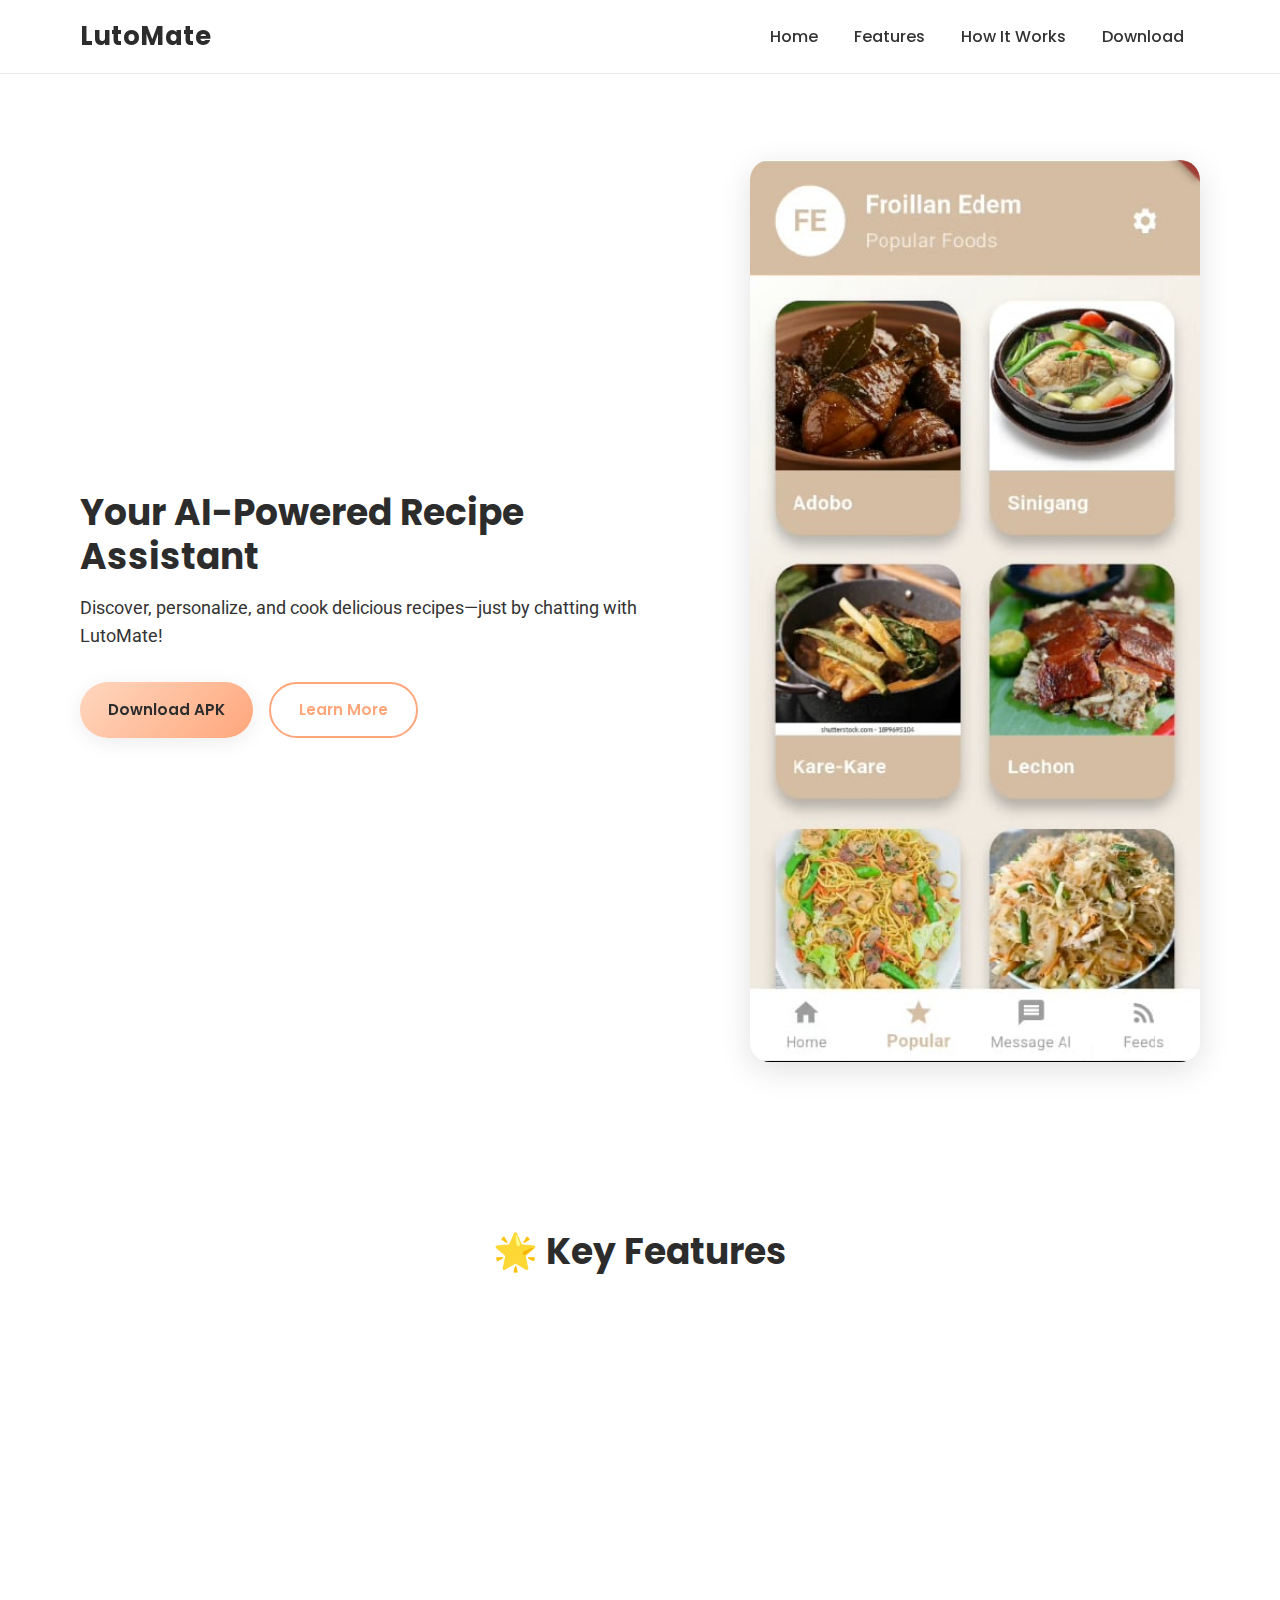
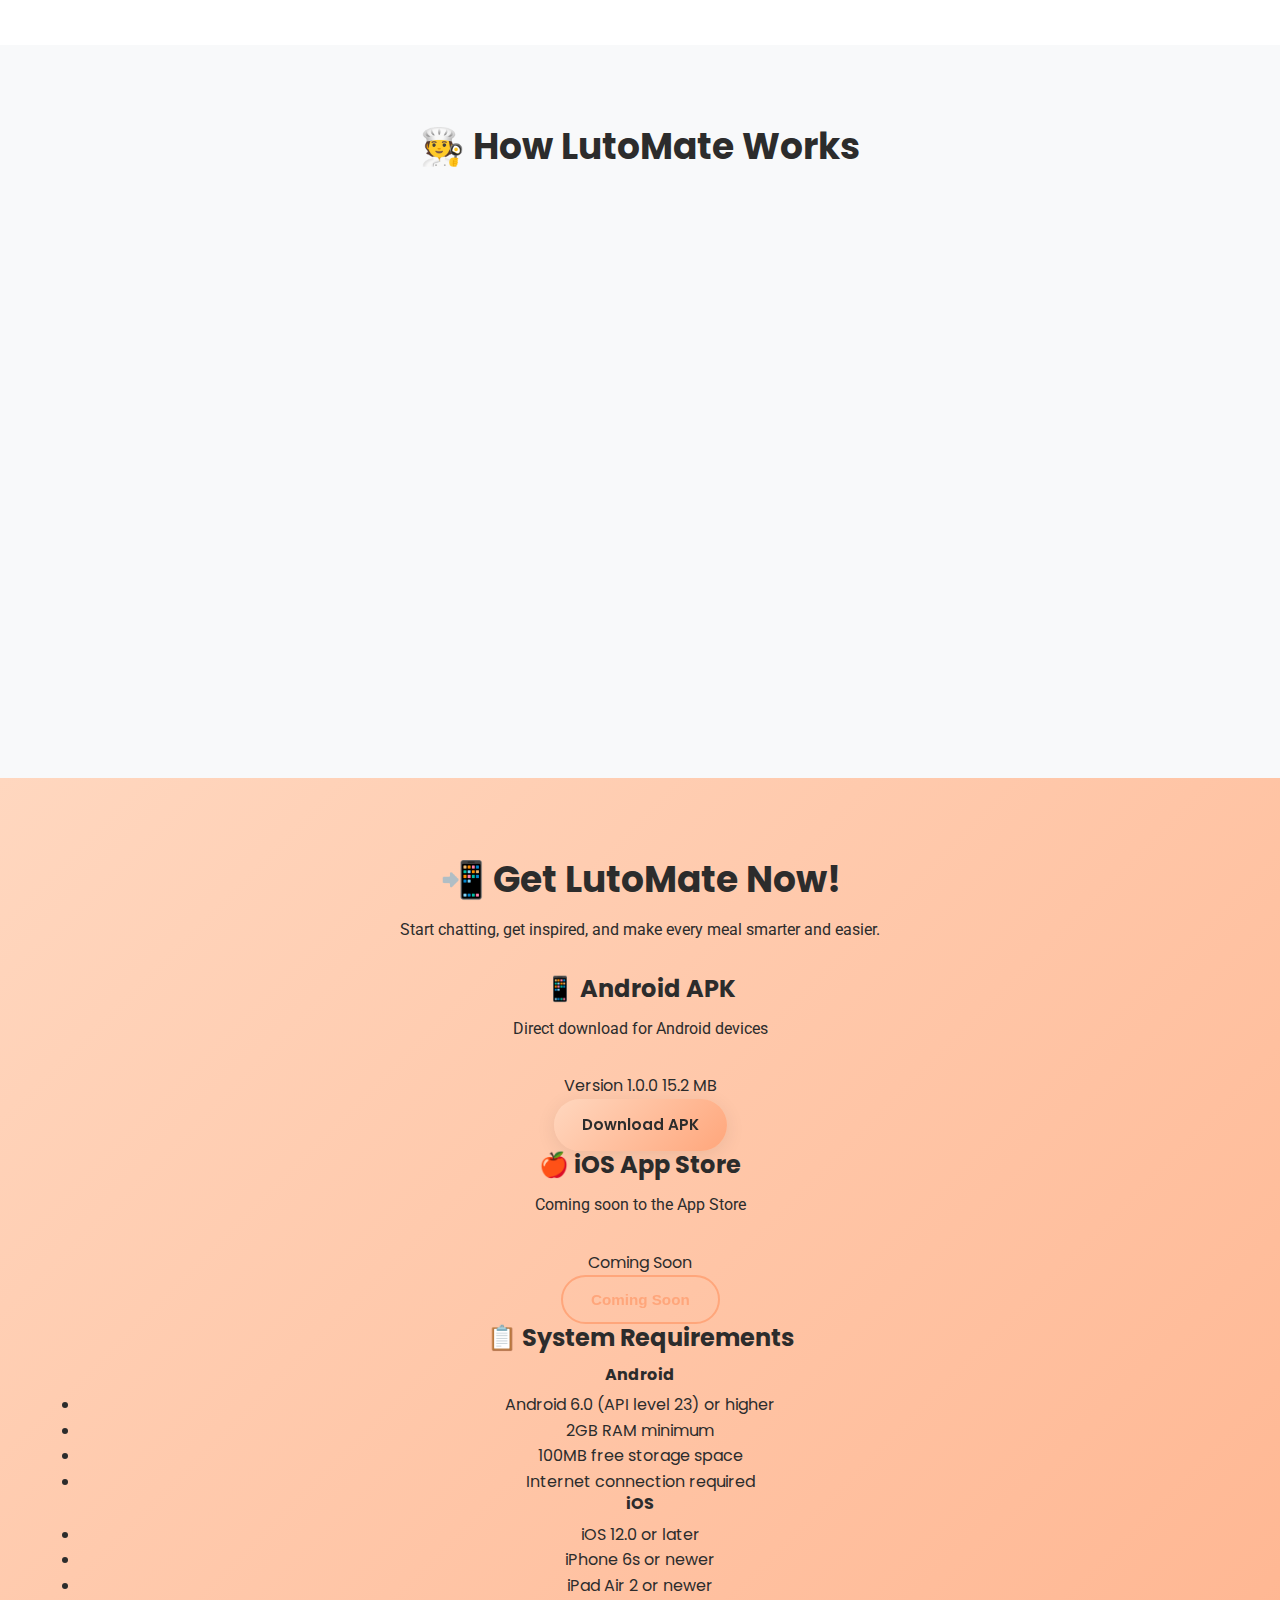
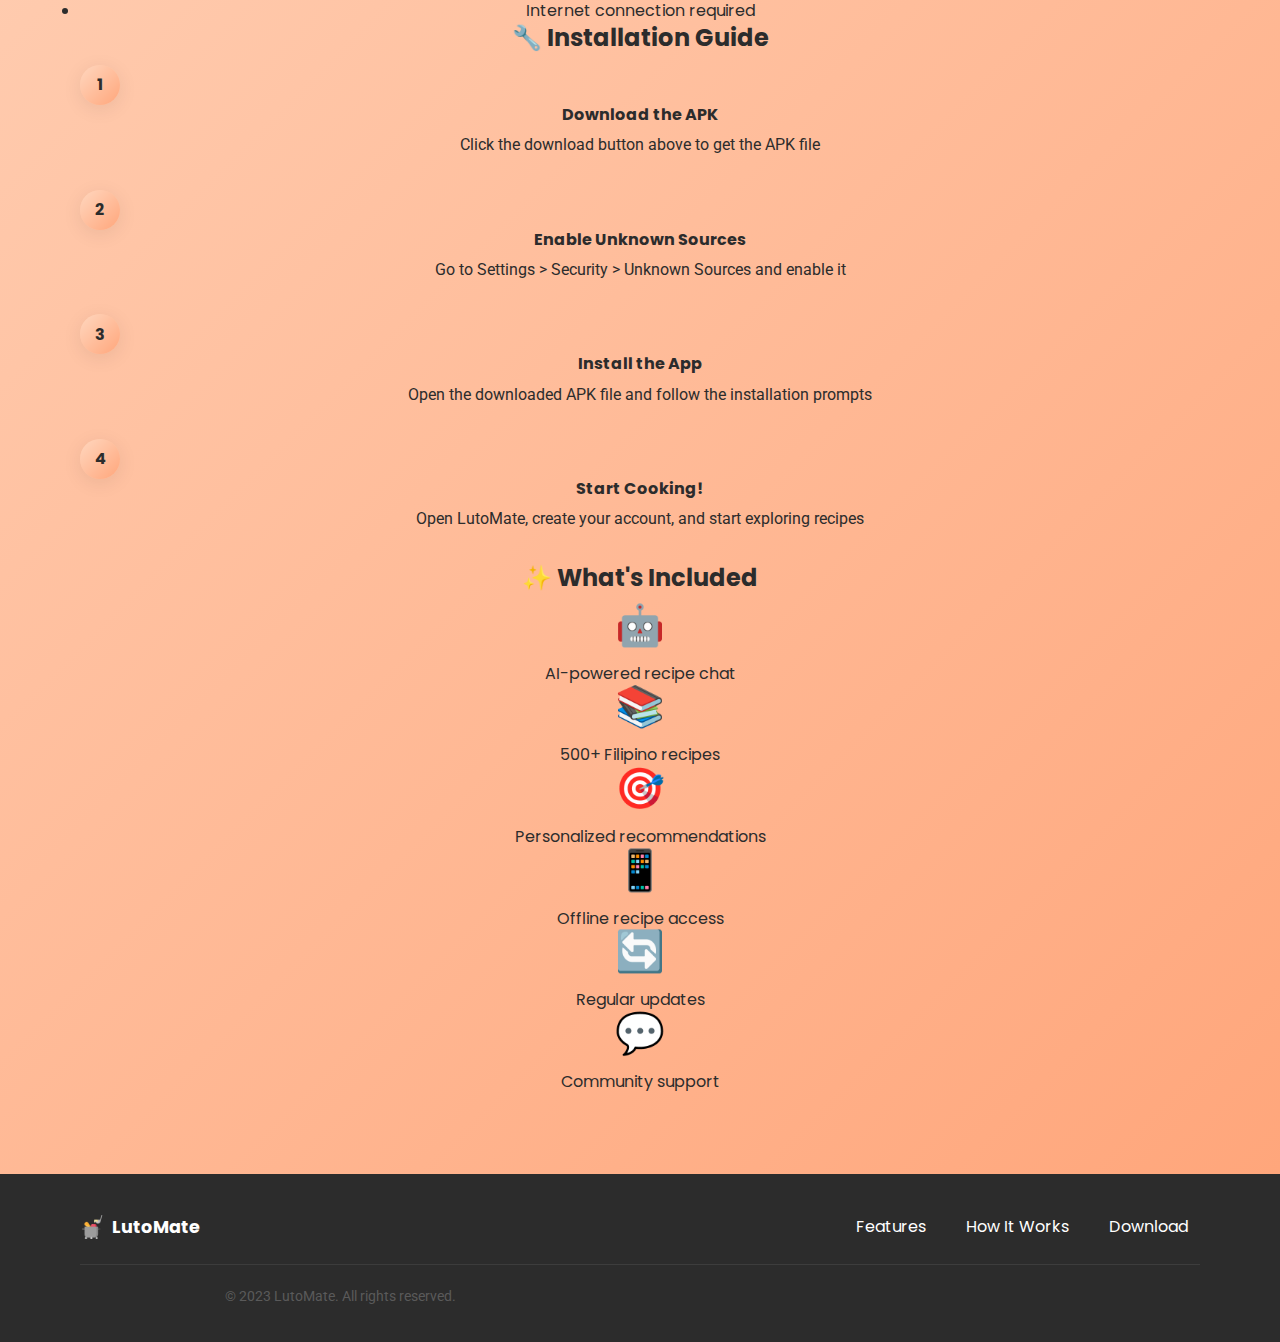
<file: lutomate-static/index.html>
<!DOCTYPE html>
<html lang="en">
<head>
    <meta charset="UTF-8">
    <meta name="viewport" content="width=device-width, initial-scale=1.0">
    <title>LutoMate – Your AI-Powered Recipe Assistant</title>
    <link rel="stylesheet" href="css/style.css">
    <link rel="preconnect" href="https://fonts.googleapis.com">
    <link rel="shortcut icon" type="images/png" href="images/logo.png">
    <link rel="preconnect" href="https://fonts.gstatic.com" crossorigin>
    <link href='https://unpkg.com/boxicons@2.1.4/css/boxicons.min.css' rel='stylesheet'>
    <link href="https://fonts.googleapis.com/css2?family=Poppins:wght@400;500;600;700&family=Roboto:wght@400;500&display=swap" rel="stylesheet">
</head>
<body>
    <header class="header">
        <div class="container">
            <div class="logo">
                <span class="logo-text">LutoMate</span>
            </div>
            <i class='bx bx-menu' id="menu-icon"></i>
            <nav class="navbar">
                <a href="#home">Home</a>
                <a href="#features">Features</a>
                <a href="#how-it-works">How It Works</a>
                <a href="#download">Download</a>
            </nav>
        </div>
    </header>

    <section id="home" class="hero">
        <div class="container">
            <div class="hero-content">
                <h2>Your AI-Powered Recipe Assistant</h2>
                <p>Discover, personalize, and cook delicious recipes—just by chatting with LutoMate!</p>
                <div class="cta-buttons">
                    <a href="https://drive.google.com/file/d/1X9rmteNmZE_sFhinZy3SHT9DM3c7xk2m/view?usp=drive_link" class="btn primary">Download APK</a>
                    <a href="#features" class="btn secondary">Learn More</a>
                </div>
            </div>
            <div class="hero-image">
                <img src="images/app-screenshot.png" alt="LutoMate App Screenshot">
            </div>
        </div>
    </section>

    <section id="features" class="features">
        <div class="container">
            <h2>🌟 Key Features</h2>
            <div class="features-grid">
                <div class="feature-card">
                    <div class="feature-icon">🤖</div>
                    <h3>AI Recipe Chat</h3>
                    <p>Type your cravings or ingredients and get instant recipe suggestions.</p>
                </div>
                <div class="feature-card">
                    <div class="feature-icon">🎯</div>
                    <h3>Personalized Experience</h3>
                    <p>Get recommendations that match your taste preferences.</p>
                </div>
                <div class="feature-card">
                    <div class="feature-icon">🍳</div>
                    <h3>Detailed Recipes</h3>
                    <p>Ingredients, steps, time, difficulty - all in one place.</p>
                </div>
                <div class="feature-card">
                    <div class="feature-icon">📱</div>
                    <h3>Mobile-First Design</h3>
                    <p>Smooth experience on Android and iOS devices.</p>
                </div>
            </div>
        </div>
    </section>

    <section id="how-it-works" class="how-it-works">
        <div class="container">
            <h2>🧑‍🍳 How LutoMate Works</h2>
            <div class="steps">
                <div class="step">
                    <div class="step-number">1</div>
                    <div class="step-content">
                        <h3>Register & Set Preferences</h3>
                        <p>Choose your favorite ingredients or cuisines.</p>
                    </div>
                </div>
                <div class="step">
                    <div class="step-number">2</div>
                    <div class="step-content">
                        <h3>Chat with AI</h3>
                        <p>Type what you want ("I want something spicy with chicken").</p>
                    </div>
                </div>
                <div class="step">
                    <div class="step-number">3</div>
                    <div class="step-content">
                        <h3>Get Recipe Ideas</h3>
                        <p>Receive instant recipe suggestions tailored to you.</p>
                    </div>
                </div>
                <div class="step">
                    <div class="step-number">4</div>
                    <div class="step-content">
                        <h3>Cook & Enjoy</h3>
                        <p>Follow the detailed instructions and enjoy your meal!</p>
                    </div>
                </div>
            </div>
        </div>
    </section>

    <section id="download" class="download">
        <div class="container">
            <h2>📲 Get LutoMate Now!</h2>
            <p>Start chatting, get inspired, and make every meal smarter and easier.</p>
            
            <div class="download-options">
                <div class="download-card">
                    <h3>📱 Android APK</h3>
                    <p>Direct download for Android devices</p>
                    <div class="download-info">
                        <span class="version">Version 1.0.0</span>
                        <span class="size">15.2 MB</span>
                    </div>
                    <a href="https://drive.google.com/file/d/1X9rmteNmZE_sFhinZy3SHT9DM3c7xk2m/view?usp=drive_link" class="btn primary">Download APK</a>
                </div>
                
                <div class="download-card">
                    <h3>🍎 iOS App Store</h3>
                    <p>Coming soon to the App Store</p>
                    <div class="download-info">
                        <span class="status">Coming Soon</span>
                    </div>
                    <button class="btn secondary" disabled>Coming Soon</button>
                </div>
            </div>

            <div class="system-requirements">
                <h3>📋 System Requirements</h3>
                <div class="requirements-grid">
                    <div class="requirement">
                        <h4>Android</h4>
                        <ul>
                            <li>Android 6.0 (API level 23) or higher</li>
                            <li>2GB RAM minimum</li>
                            <li>100MB free storage space</li>
                            <li>Internet connection required</li>
                        </ul>
                    </div>
                    <div class="requirement">
                        <h4>iOS</h4>
                        <ul>
                            <li>iOS 12.0 or later</li>
                            <li>iPhone 6s or newer</li>
                            <li>iPad Air 2 or newer</li>
                            <li>Internet connection required</li>
                        </ul>
                    </div>
                </div>
            </div>

            <div class="installation-guide">
                <h3>🔧 Installation Guide</h3>
                <div class="guide-steps">
                    <div class="guide-step">
                        <div class="step-number">1</div>
                        <div class="step-content">
                            <h4>Download the APK</h4>
                            <p>Click the download button above to get the APK file</p>
                        </div>
                    </div>
                    <div class="guide-step">
                        <div class="step-number">2</div>
                        <div class="step-content">
                            <h4>Enable Unknown Sources</h4>
                            <p>Go to Settings > Security > Unknown Sources and enable it</p>
                        </div>
                    </div>
                    <div class="guide-step">
                        <div class="step-number">3</div>
                        <div class="step-content">
                            <h4>Install the App</h4>
                            <p>Open the downloaded APK file and follow the installation prompts</p>
                        </div>
                    </div>
                    <div class="guide-step">
                        <div class="step-number">4</div>
                        <div class="step-content">
                            <h4>Start Cooking!</h4>
                            <p>Open LutoMate, create your account, and start exploring recipes</p>
                        </div>
                    </div>
                </div>
            </div>

            <div class="download-features">
                <h3>✨ What's Included</h3>
                <div class="features-list">
                    <div class="feature-item">
                        <span class="feature-icon">🤖</span>
                        <span>AI-powered recipe chat</span>
                    </div>
                    <div class="feature-item">
                        <span class="feature-icon">📚</span>
                        <span>500+ Filipino recipes</span>
                    </div>
                    <div class="feature-item">
                        <span class="feature-icon">🎯</span>
                        <span>Personalized recommendations</span>
                    </div>
                    <div class="feature-item">
                        <span class="feature-icon">📱</span>
                        <span>Offline recipe access</span>
                    </div>
                    <div class="feature-item">
                        <span class="feature-icon">🔄</span>
                        <span>Regular updates</span>
                    </div>
                    <div class="feature-item">
                        <span class="feature-icon">💬</span>
                        <span>Community support</span>
                    </div>
                </div>
            </div>
        </div>
    </section>

    <footer>
        <div class="container">
            <div class="footer-content">
                <div class="footer-logo">
                    <img src="images/logo.png" alt="LutoMate Logo">
                    <h3>LutoMate</h3>
                </div>
                <div class="footer-links">
                    <ul>
                        <li><a href="#features">Features</a></li>
                        <li><a href="#how-it-works">How It Works</a></li>
                        <li><a href="#download">Download</a></li>
                    </ul>
                </div>
            </div>
            <div class="copyright">
                <p>&copy; 2023 LutoMate. All rights reserved.</p>
            </div>
        </div>
    </footer>

    <script src="js/script.js"></script>
</body>
</html>
</file>
<file: lutomate-static/css/style.css>
/* Enhanced Mobile-First CSS for LutoMate */
:root {
    --primary-color: #FFD7BF;
    --primary-color-transparent: #FFD7BFA6;
    --secondary-color: #A6BFFF;
    --dark-color: #2C2C2C;
    --light-color: #FFF9F6;
    --accent-color: #FFA67B;
    --text-color: #333;
    --text-light: #666;
    --border-radius: 12px;
    --border-radius-large: 20px;
    --shadow-light: 0 4px 20px rgba(0, 0, 0, 0.08);
    --shadow-medium: 0 8px 32px rgba(0, 0, 0, 0.12);
    --shadow-dark: 0 12px 48px rgba(0, 0, 0, 0.15);
    --transition: all 0.3s cubic-bezier(0.4, 0, 0.2, 1);
}

/* Reset and Base Styles */
* {
    margin: 0;
    padding: 0;
    box-sizing: border-box;
}

html {
    scroll-behavior: smooth;
}

body {
    font-family: 'Poppins', system-ui, -apple-system, sans-serif;
    color: var(--text-color);
    line-height: 1.6;
    background-color: #ffffff;
    font-size: 16px;
    overflow-x: hidden;
    padding-top: 80px; /* Account for fixed header */
}

/* Typography */
h1, h2, h3, h4 {
    font-weight: 700;
    line-height: 1.2;
    margin-bottom: 0.5em;
}

h1 { font-size: clamp(1.5rem, 4vw, 2.5rem); }
h2 { font-size: clamp(1.75rem, 4vw, 2.25rem); }
h3 { font-size: clamp(1.25rem, 3vw, 1.5rem); }

p {
    font-family: 'Roboto', sans-serif;
    color: var(--text-light);
    margin-bottom: 1em;
    max-width: 65ch;
}

a {
    text-decoration: none;
    color: inherit;
    transition: var(--transition);
}

/* Container */
.container {
    width: 100%;
    max-width: 1200px;
    margin: 0 auto;
    padding: 0 16px;
}

/* Buttons */
.btn {
    display: inline-flex;
    align-items: center;
    justify-content: center;
    padding: 14px 28px;
    border-radius: 50px;
    font-weight: 600;
    font-size: 0.95rem;
    text-align: center;
    cursor: pointer;
    border: none;
    transition: var(--transition);
    text-decoration: none;
    min-height: 48px;
    min-width: 120px;
    position: relative;
    overflow: hidden;
    transform: translateZ(0);
    will-change: transform;
}

.btn::before {
    content: '';
    position: absolute;
    top: 0;
    left: -100%;
    width: 100%;
    height: 100%;
    background: linear-gradient(90deg, transparent, rgba(255, 255, 255, 0.2), transparent);
    transition: left 0.5s;
}

.btn:hover::before {
    left: 100%;
}

.btn.primary {
    background: linear-gradient(135deg, var(--primary-color), var(--accent-color));
    color: var(--dark-color);
    box-shadow: var(--shadow-light);
}

.btn.primary:hover {
    transform: translateY(-2px);
    box-shadow: var(--shadow-medium);
}

.btn.primary:active {
    transform: translateY(0);
}

.btn.secondary {
    background: transparent;
    color: var(--accent-color);
    border: 2px solid var(--accent-color);
}

.btn.secondary:hover {
    background-color: var(--accent-color);
    color: white;
    transform: translateY(-2px);
}
.navbar .dropdown {
    position: relative;
}

.navbar .dropdown > a {
    display: flex;
    align-items: center;
    gap: 4px;
}

.navbar .dropdown-menu {
    position: absolute;
    top: 100%;
    left: 0;
    background: white;
    width: 200px;
    border-radius: var(--border-radius);
    box-shadow: var(--shadow-medium);
    padding: 12px 0;
    opacity: 0;
    visibility: hidden;
    transition: var(--transition);
    z-index: 1000;
    border: 1px solid rgba(0, 0, 0, 0.08);
}

.navbar .dropdown:hover .dropdown-menu {
    opacity: 1;
    visibility: visible;
    transform: translateY(8px);
}

.navbar .dropdown-menu li {
    padding: 0;
}

.navbar .dropdown-menu a {
    padding: 8px 20px;
    display: block;
    color: var(--text-color);
    transition: var(--transition);
}

.navbar .dropdown-menu a:hover {
    background-color: rgba(255, 166, 123, 0.08);
    color: var(--accent-color);
}

/* Header */
.header {
    position: fixed;
    top: 0;
    left: 0;
    width: 100%;
    background: rgba(255, 255, 255, 0.95);
    backdrop-filter: blur(10px);
    padding: 1rem 0;
    z-index: 1000;
    border-bottom: 1px solid rgba(0, 0, 0, 0.08);
    transition: var(--transition);
}

.header.sticky {
    box-shadow: var(--shadow-light);
}

.header .container {
    display: flex;
    align-items: center;
    justify-content: space-between;
}


.logo-text {
    font-size: 1.6rem;
    font-weight: 700;
    color: var(--dark-color);
    letter-spacing: 0.5px;
}

/* Navbar */
.navbar {
    display: flex;
    align-items: center;
    gap: 5rem;
}

.navbar a {
    color: var(--text-color);
    font-weight: 500;
    padding: 0.5rem 1rem;
    border-radius: var(--border-radius);
    transition: var(--transition);
    position: relative;

}

.navbar a:hover,
.navbar a.active {
    color: var(--accent-color);
    background-color: rgba(255, 166, 123, 0.08);
}

.navbar a::after {
    content: '';
    position: absolute;
    bottom: -2px;
    left: 50%;
    width: 0;
    height: 2px;
    background: var(--accent-color);
    transition: var(--transition);
    transform: translateX(-50%);
}

.navbar a:hover::after,
.navbar a.active::after {
    width: 80%;
}

/* Mobile Menu Icon */
#menu-icon {
    font-size: 2rem;
    color: var(--accent-color);
    cursor: pointer;
    display: none;
    z-index: 1001;
}
/* Hero Section */
.hero {
    padding: 40px 0 60px;
    background-color: #ffffff;
    min-height: 80vh;
    display: flex;
    align-items: center;
}

.hero .container {
    display: flex;
    flex-direction: column;
    align-items: center;
    gap: 32px;
    text-align: center;
}

.hero-content {
    max-width: 600px;
    order: 2;
}

.hero-content h2 {
    margin-bottom: 16px;
    color: var(--dark-color);
}

.hero-content p {
    font-size: 1.1rem;
    margin-bottom: 32px;
    color: var(--text-color);
    max-width: none;
}

.cta-buttons {
    display: flex;
    gap: 16px;
    justify-content: center;
    flex-wrap: wrap;
}

.hero-image {
    order: 1;
    width: 100%;
    max-width: 280px;
}

.hero-image img {
    width: 100%;
    height: auto;
    border-radius: var(--border-radius-large);
    box-shadow: var(--shadow-medium);
    transition: var(--transition);
}

.hero-image img:hover {
    transform: scale(1.02);
    box-shadow: var(--shadow-dark);
}

/* Features Section */
.features {
    padding: 60px 0;
    background-color: white;
}

.features h2 {
    text-align: center;
    margin-bottom: 40px;
    color: var(--dark-color);
}

.features-grid {
    display: grid;
    grid-template-columns: 1fr;
    gap: 24px;
}

.feature-card {
    background: #ffffff;
    border: 1px solid rgba(0, 0, 0, 0.08);
    border-radius: var(--border-radius);
    padding: 24px;
    text-align: center;
    transition: var(--transition);
    position: relative;
    overflow: hidden;
}

.feature-card::before {
    content: '';
    position: absolute;
    top: -50%;
    left: -50%;
    width: 200%;
    height: 200%;
    background: radial-gradient(circle, rgba(255, 215, 191, 0.1) 0%, transparent 70%);
    opacity: 0;
    transition: opacity 0.3s ease;
}

.feature-card:hover::before {
    opacity: 1;
}

.feature-card:hover {
    transform: translateY(-8px);
    box-shadow: var(--shadow-medium);
    border-color: rgba(0, 0, 0, 0.12);
}

.feature-icon {
    font-size: 2.5rem;
    margin-bottom: 16px;
    display: block;
    line-height: 1;
}

.feature-card h3 {
    margin-bottom: 12px;
    color: var(--dark-color);
}

.feature-card p {
    margin-bottom: 0;
    max-width: none;
}

/* How It Works Section */
.how-it-works {
    padding: 60px 0;
    background-color: #f8f9fa;
}

.how-it-works h2 {
    text-align: center;
    margin-bottom: 40px;
    color: var(--dark-color);
}

.steps {
    display: flex;
    flex-direction: column;
    gap: 24px;
    max-width: 800px;
    margin: 0 auto;
}

.step {
    display: flex;
    gap: 16px;
    align-items: flex-start;
    padding: 20px;
    background: #ffffff;
    border-radius: var(--border-radius);
    transition: var(--transition);
    border: 1px solid rgba(0, 0, 0, 0.06);
}

.step:hover {
    transform: translateX(4px);
    box-shadow: var(--shadow-light);
}

.step-number {
    background: linear-gradient(135deg, var(--primary-color), var(--accent-color));
    color: var(--dark-color);
    width: 40px;
    height: 40px;
    border-radius: 50%;
    display: flex;
    align-items: center;
    justify-content: center;
    font-weight: bold;
    flex-shrink: 0;
    box-shadow: var(--shadow-light);
}

.step-content h3 {
    margin-bottom: 8px;
    color: var(--dark-color);
}

.step-content p {
    margin-bottom: 0;
    max-width: none;
}

/* Download Section */
.download {
    padding: 60px 0;
    text-align: center;
    background: linear-gradient(135deg, var(--primary-color) 0%, var(--accent-color) 100%);
    color: var(--dark-color);
}

.download h2 {
    margin-bottom: 16px;
}

.download p {
    color: var(--dark-color);
    max-width: 600px;
    margin: 0 auto 32px;
}

/* Footer */
footer {
    background-color: var(--dark-color);
    color: white;
    padding: 40px 0 20px;
}

.footer-content {
    display: flex;
    flex-direction: column;
    gap: 24px;
    margin-bottom: 24px;
    text-align: center;
}

.footer-logo {
    display: flex;
    align-items: center;
    gap: 8px;
    justify-content: center;
}

.footer-logo img {
    height: 24px;
    width: 24px;
    object-fit: contain;
}

.footer-logo h3 {
    font-size: 1.1rem;
    margin-bottom: 0;
}

.footer-links ul {
    list-style: none;
    display: flex;
    gap: 16px;
    flex-wrap: wrap;
    justify-content: center;
}

.footer-links a {
    padding: 8px 12px;
    border-radius: var(--border-radius);
    transition: var(--transition);
}

.footer-links a:hover {
    color: var(--primary-color);
    background-color: rgba(255, 255, 255, 0.1);
}

.copyright {
    text-align: center;
    padding-top: 20px;
    border-top: 1px solid rgba(255, 255, 255, 0.1);
    font-size: 0.9rem;
    opacity: 0.8;
}

/* Responsive Design - Mobile First Approach */

/* Small tablets and large phones */
@media (min-width: 576px) {
    .container {
        padding: 0 24px;
    }
    
    .features-grid {
        grid-template-columns: repeat(auto-fit, minmax(280px, 1fr));
    }
    
    .hero-image {
        max-width: 320px;
    }
}

/* Mobile and Tablet Styles */
@media (max-width: 767px) {
    #menu-icon {
        display: block;
    }
    
    .navbar {
        position: absolute;
        top: 100%;
        left: 0;
        width: 100%;
        background: white;
        box-shadow: var(--shadow-medium);
        border-top: 1px solid rgba(0, 0, 0, 0.08);
        padding: 1rem 2rem;
        clip-path: polygon(0 0, 100% 0, 100% 0, 0 0);
        transition: all 0.3s ease;
        flex-direction: column;
        align-items: flex-start;
        gap: 0;
    }
    
    .navbar.active {
        clip-path: polygon(0 0, 100% 0, 100% 100%, 0 100%);
    }
    
    .navbar a {
        padding: 1rem 0;
        width: 100%;
        border-bottom: 1px solid rgba(0, 0, 0, 0.06);
    }
    
    .navbar a:last-child {
        border-bottom: none;
    }
    
    .navbar a::after {
        display: none;
    }
    
    .navbar .dropdown-menu {
        position: static;
        width: 100%;
        box-shadow: none;
        border: none;
        padding-left: 20px;
        opacity: 1;
        visibility: visible;
        display: none;
        margin-top: 0.5rem;
    }
    
    .navbar .dropdown:hover .dropdown-menu {
        transform: none;
        display: block;
    }
    
    .navbar .dropdown > a i {
        transition: transform 0.3s ease;
    }
    
    .navbar .dropdown.active > a i {
        transform: rotate(180deg);
    }
    
    .hero .container {
        flex-direction: column-reverse;
    }
}

/* Desktop Styles */
@media (min-width: 768px) {
    .container {
        padding: 0 32px;
    }
    
    .hero {
        padding: 80px 0;
    }
    
    .hero .container {
        flex-direction: row;
        justify-content: space-between;
        text-align: left;
        gap: 48px;
    }
    
    .hero-content {
        order: 1;
        text-align: left;
    }
    
    .hero-image {
        order: 2;
        max-width: 400px;
    }
    
    .cta-buttons {
        justify-content: flex-start;
    }
    
    .features {
        padding: 80px 0;
    }
    
    .features-grid {
        grid-template-columns: repeat(2, 1fr);
        gap: 32px;
    }
    
    .how-it-works {
        padding: 80px 0;
    }
    
    .download {
        padding: 80px 0;
    }
    
    .footer-content {
        flex-direction: row;
        justify-content: space-between;
        align-items: center;
        text-align: left;
    }
    
    .footer-logo {
        justify-content: flex-start;
    }
    
    .footer-links ul {
        justify-content: flex-end;
    }
}

/* Desktop */
@media (min-width: 992px) {
    .features-grid {
        grid-template-columns: repeat(4, 1fr);
    }
    
    .hero-image {
        max-width: 450px;
    }
    
    nav ul {
        gap: 24px;
    }
    
    nav a {
        font-size: 1rem;
    }
}

/* Large desktop */
@media (min-width: 1200px) {
    .container {
        padding: 0 40px;
    }
}

/* Accessibility improvements */
@media (prefers-reduced-motion: reduce) {
    * {
        animation-duration: 0.01ms !important;
        animation-iteration-count: 1 !important;
        transition-duration: 0.01ms !important;
    }
    
    html {
        scroll-behavior: auto;
    }
}

/* Focus states for keyboard navigation */
.btn:focus,
nav a:focus,
.footer-links a:focus {
    outline: 2px solid var(--accent-color);
    outline-offset: 2px;
}

/* High contrast mode support */
@media (prefers-contrast: high) {
    :root {
        --text-color: #000;
        --text-light: #333;
        --dark-color: #000;
    }
}
</file>
